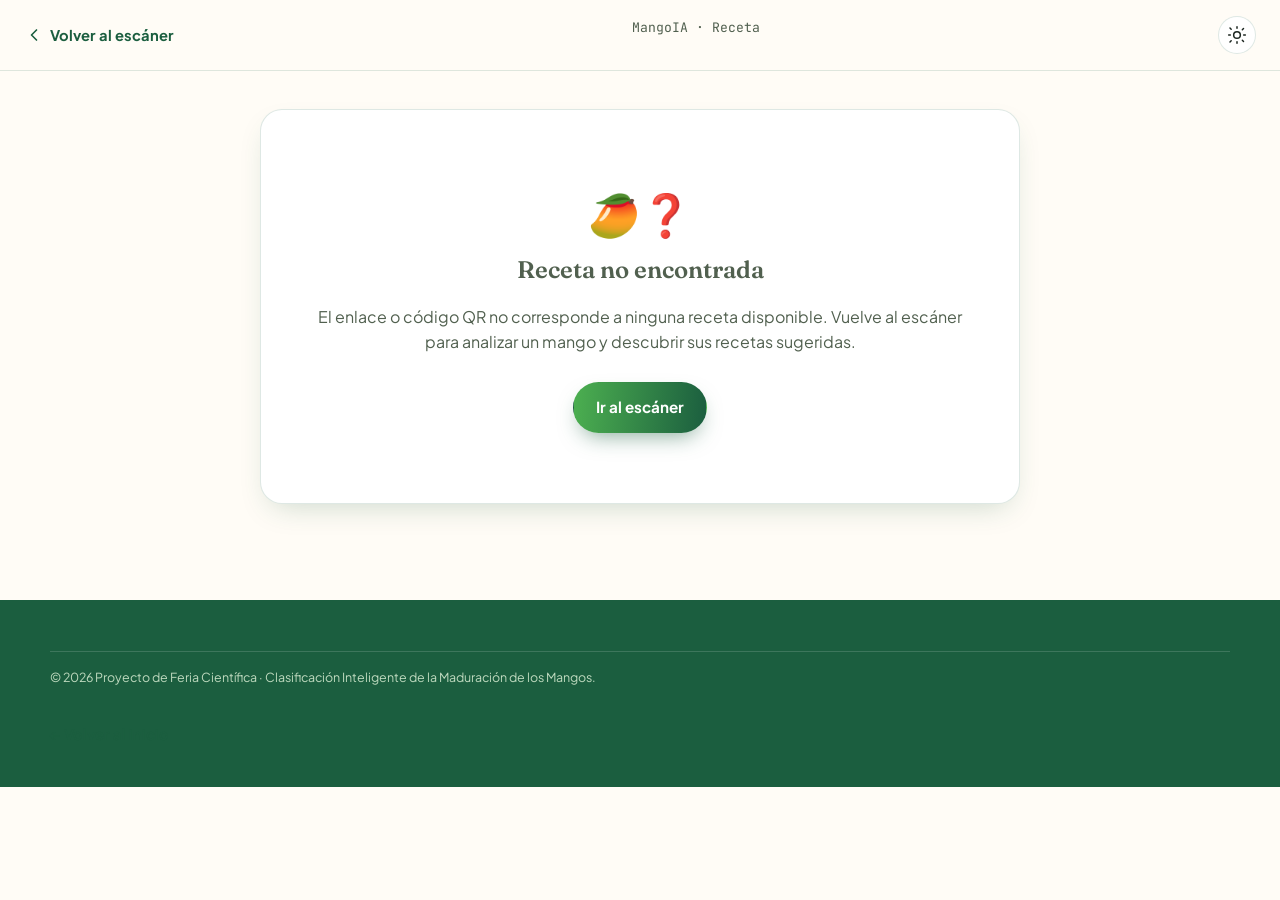
<file: receta.html>
<!DOCTYPE html>
<html lang="es">
<head>
  <meta charset="UTF-8" />
  <meta name="viewport" content="width=device-width, initial-scale=1.0" />
  <title>Receta · MangoIA</title>
  <meta name="description" content="Receta completa con ingredientes, materiales y procedimiento paso a paso." />

  <link rel="preconnect" href="https://fonts.googleapis.com">
  <link rel="preconnect" href="https://fonts.gstatic.com" crossorigin>
  <link href="https://fonts.googleapis.com/css2?family=Fraunces:ital,opsz,wght@0,9..144,300;0,9..144,500;0,9..144,600;0,9..144,700;1,9..144,500&family=Plus+Jakarta+Sans:wght@400;500;600;700;800&family=JetBrains+Mono:wght@400;500;600&display=swap" rel="stylesheet">

  <link rel="stylesheet" href="styles.css" />
</head>
<body class="scanner-body receta-body">

  <header class="scanner-bar">
    <a href="scanner.html" class="back-link">
      <svg viewBox="0 0 24 24" width="20" height="20"><path d="M15 18l-6-6 6-6" fill="none" stroke="currentColor" stroke-width="2" stroke-linecap="round" stroke-linejoin="round"/></svg>
      Volver al escáner
    </a>
    <p class="scanner-bar__title">MangoIA · Receta</p>
    <button id="themeToggle2" class="icon-btn" title="Cambiar tema" aria-label="Cambiar tema">
      <svg id="iconSun2" viewBox="0 0 24 24" width="20" height="20"><path d="M12 4V2M12 22v-2M4 12H2M22 12h-2M5 5 3.6 3.6M18.4 18.4 19.8 19.8M5 19l-1.4 1.4M18.4 5.6 19.8 4.2M12 8a4 4 0 100 8 4 4 0 000-8Z" stroke="currentColor" stroke-width="1.8" fill="none" stroke-linecap="round"/></svg>
      <svg id="iconMoon2" viewBox="0 0 24 24" width="20" height="20" style="display:none"><path d="M21 12.8A9 9 0 1111.2 3 7.2 7.2 0 0021 12.8Z" fill="currentColor"/></svg>
    </button>
  </header>

  <main class="scanner-main receta-main">
    <div id="recetaContainer" class="card recipe-detail-page">
      <p class="receta-loading">Cargando receta…</p>
    </div>
  </main>

  <footer class="footer footer--scanner">
    <div class="footer__inner">
      <p class="footer__copy">© <span id="footerYear2">2026</span> Proyecto de Feria Científica · Clasificación Inteligente de la Maduración de los Mangos.</p>
      <a href="index.html" class="back-link back-link--footer">← Volver al inicio</a>
    </div>
  </footer>

  <script src="recetas-data.js"></script>
  <script src="recipe-render.js"></script>
  <script src="script.js"></script>
  <script>
    (function () {
      const contenedor = document.getElementById("recetaContainer");
      const params = new URLSearchParams(window.location.search);
      const id = params.get("id");
      const receta = id && window.RECETAS_DB ? window.RECETAS_DB[id] : null;

      if (!receta) {
        contenedor.innerHTML = `
          <div class="receta-not-found">
            <span>🥭❓</span>
            <h2>Receta no encontrada</h2>
            <p>El enlace o código QR no corresponde a ninguna receta disponible. Vuelve al escáner para analizar un mango y descubrir sus recetas sugeridas.</p>
            <a href="scanner.html" class="btn btn--primary">Ir al escáner</a>
          </div>
        `;
        return;
      }

      document.title = receta.titulo + " · MangoIA";
      contenedor.innerHTML = renderRecipeDetailHTML(receta);
      generarQRparaReceta(receta);
    })();
  </script>
</body>
</html>
</file>
<file: styles.css>
/* =========================================================================
   MangoIA — Clasificación Inteligente de la Maduración de los Mangos
   Hoja de estilos global. Variables de tema (claro/oscuro), layout,
   componentes y animaciones. Compatible con index.html, scanner.html
   y receta.html.
   ========================================================================= */

/* ---------- Tokens de diseño (modo claro) ---------- */
:root{
  /* Paleta tropical */
  --green-deep:   #1B5E3F;
  --green-leaf:   #4CAF50;
  --yellow-mango: #FFC727;
  --orange-mango: #FF8A3D;
  --brown-bad:    #7A4B32;
  --cream:        #FFF8ED;

  /* Superficies y texto (claro) */
  --bg:           #FFFCF6;
  --bg-alt:       #FFF3DC;
  --surface:      #FFFFFF;
  --text:         #1C2620;
  --text-soft:    #51604F;
  --border:       rgba(27,94,63,0.14);
  --shadow:       0 12px 30px -12px rgba(27,94,63,0.25);

  /* Acentos */
  --accent:       var(--green-leaf);
  --accent-2:     var(--yellow-mango);
  --accent-3:     var(--orange-mango);

  /* Tipografía */
  --font-display: "Fraunces", serif;
  --font-body:    "Plus Jakarta Sans", system-ui, sans-serif;
  --font-mono:    "JetBrains Mono", monospace;

  --radius-lg: 22px;
  --radius-md: 14px;
  --radius-sm: 9px;

  color-scheme: light;
}

/* ---------- Tokens de diseño (modo oscuro) ---------- */
body.dark{
  --bg:           #0F1F17;
  --bg-alt:       #122A1E;
  --surface:      #15301F;
  --text:         #F3F4ED;
  --text-soft:    #AEC2AF;
  --border:       rgba(255,255,255,0.09);
  --shadow:       0 16px 34px -14px rgba(0,0,0,0.55);
  --cream:        #16321F;
  color-scheme: dark;
}

/* ---------- Reset básico ---------- */
*{box-sizing:border-box;}
html{scroll-behavior:smooth;}
body{
  margin:0;
  background:var(--bg);
  color:var(--text);
  font-family:var(--font-body);
  line-height:1.55;
  transition:background .35s ease,color .35s ease;
  -webkit-font-smoothing:antialiased;
}
img{max-width:100%;display:block;}
a{color:inherit;text-decoration:none;}
ul{margin:0;padding:0;}
h1,h2,h3,h4{font-family:var(--font-display);margin:0 0 .4em;line-height:1.15;font-weight:600;}
p{margin:0 0 1em;}
code{font-family:var(--font-mono);background:var(--bg-alt);padding:.15em .5em;border-radius:6px;font-size:.85em;}

@media (prefers-reduced-motion: reduce){
  *{animation-duration:0.001ms !important; animation-iteration-count:1 !important; transition-duration:0.001ms !important; scroll-behavior:auto !important;}
}

/* ---------- Utilidades ---------- */
.eyebrow{
  font-family:var(--font-mono);
  text-transform:uppercase;
  letter-spacing:.12em;
  font-size:.74rem;
  color:var(--green-deep);
  font-weight:600;
}
body.dark .eyebrow{color:var(--accent-2);}

.grad-text{
  background:linear-gradient(95deg,var(--green-leaf),var(--yellow-mango) 55%,var(--orange-mango));
  -webkit-background-clip:text;
  background-clip:text;
  color:transparent;
}

.card{
  background:var(--surface);
  border:1px solid var(--border);
  border-radius:var(--radius-lg);
  box-shadow:var(--shadow);
  padding:1.6rem;
}

.btn{
  display:inline-flex;align-items:center;gap:.55rem;
  font-family:var(--font-body);
  font-weight:700;
  font-size:.95rem;
  padding:.8rem 1.4rem;
  border-radius:999px;
  border:1.5px solid transparent;
  cursor:pointer;
  transition:transform .2s ease, box-shadow .2s ease, background .2s ease, color .2s ease;
}
.btn:hover{transform:translateY(-2px);}
.btn:active{transform:translateY(0);}
.btn:disabled{opacity:.5;cursor:not-allowed;transform:none;}
.btn--primary{
  background:linear-gradient(95deg,var(--green-leaf),var(--green-deep));
  color:#fff;
  box-shadow:0 10px 22px -8px rgba(27,94,63,0.55);
}
.btn--secondary{
  background:linear-gradient(95deg,var(--yellow-mango),var(--orange-mango));
  color:#28210a;
  box-shadow:0 10px 22px -8px rgba(255,138,61,0.45);
}
.btn--ghost{
  background:transparent;
  border-color:var(--border);
  color:var(--text);
}
.btn--ghost:hover{border-color:var(--green-leaf);}
.btn--lg{padding:1rem 1.8rem;font-size:1.02rem;}
.btn--sm{padding:.5rem .9rem;font-size:.8rem;}

.icon-btn{
  display:inline-flex;align-items:center;justify-content:center;
  width:38px;height:38px;border-radius:50%;
  border:1px solid var(--border);
  background:var(--surface);
  color:var(--text);
  cursor:pointer;
  transition:background .2s ease, transform .2s ease;
}
.icon-btn:hover{transform:rotate(15deg);}

/* fade-up reveal on scroll */
.fade-up{
  opacity:0;
  transform:translateY(22px);
  transition:opacity .7s ease, transform .7s ease;
}
.fade-up.is-visible{opacity:1;transform:translateY(0);}

/* ============================== NAVBAR ============================== */
.navbar{
  position:fixed;top:0;left:0;right:0;z-index:100;
  background:color-mix(in srgb, var(--bg) 82%, transparent);
  backdrop-filter:blur(10px);
  border-bottom:1px solid var(--border);
}
.navbar__inner{
  max-width:1180px;margin:0 auto;padding:.8rem 1.5rem;
  display:flex;align-items:center;justify-content:space-between;gap:1rem;
}
.navbar__brand{display:flex;align-items:center;gap:.55rem;}
.navbar__title{font-family:var(--font-display);font-weight:600;font-size:1.18rem;}
.navbar__links{display:flex;gap:1.6rem;font-weight:600;font-size:.92rem;}
.navbar__links a{position:relative;padding:.2rem 0;color:var(--text-soft);transition:color .2s;}
.navbar__links a:hover{color:var(--green-deep);}
body.dark .navbar__links a:hover{color:var(--accent-2);}
.navbar__actions{display:flex;align-items:center;gap:.6rem;}
.hamburger{display:none;flex-direction:column;gap:4px;background:none;border:none;cursor:pointer;padding:6px;}
.hamburger span{width:22px;height:2px;background:var(--text);border-radius:2px;transition:.25s;}

/* ============================== HERO ============================== */
.hero{
  position:relative;
  padding:7.5rem 1.5rem 4rem;
  overflow:hidden;
  min-height:92vh;
  display:flex;align-items:center;
}
.hero__bg{
  position:absolute;inset:0;z-index:-1;
  background:
    radial-gradient(circle at 85% 15%, color-mix(in srgb, var(--yellow-mango) 35%, transparent), transparent 60%),
    radial-gradient(circle at 10% 90%, color-mix(in srgb, var(--green-leaf) 28%, transparent), transparent 55%),
    var(--bg);
}
.hero__inner{
  max-width:1180px;margin:0 auto;width:100%;
  display:grid;grid-template-columns:1.15fr .85fr;gap:3rem;align-items:center;
}
.hero__title{font-size:clamp(2.1rem,4.6vw,3.4rem);letter-spacing:-.01em;}
.hero__subtitle{font-size:1.05rem;color:var(--text-soft);max-width:46ch;}
.hero__cta{display:flex;gap:1rem;flex-wrap:wrap;margin:1.6rem 0;}
.hero__scale{
  display:flex;gap:0;border-radius:999px;overflow:hidden;width:fit-content;
  font-family:var(--font-mono);font-size:.7rem;font-weight:600;letter-spacing:.03em;
  border:1px solid var(--border);
}
.hero__scale span{padding:.5rem .9rem;color:#1d1d1d;}
.hero__scale span:nth-child(1){background:var(--green-leaf);color:#fff;}
.hero__scale span:nth-child(2){background:var(--yellow-mango);}
.hero__scale span:nth-child(3){background:var(--orange-mango);}
.hero__scale span:nth-child(4){background:var(--brown-bad);color:#fff;}

.hero__art{display:flex;justify-content:center;}
.mango-illustration{width:min(100%,380px);filter:drop-shadow(0 25px 35px rgba(27,94,63,.28));}
.mango-leaf{transform-origin:222px 65px;animation:sway 4s ease-in-out infinite;}
.mango-body{animation:float 6s ease-in-out infinite;}
@keyframes sway{0%,100%{transform:rotate(-4deg);}50%{transform:rotate(4deg);}}
@keyframes float{0%,100%{transform:translateY(0);}50%{transform:translateY(-10px);}}

.scroll-cue{
  position:absolute;bottom:1.6rem;left:50%;transform:translateX(-50%);
  color:var(--text-soft);animation:bounce 2s infinite;
}
@keyframes bounce{0%,100%{transform:translate(-50%,0);}50%{transform:translate(-50%,8px);}}

/* ============================== SECTIONS ============================== */
.section{padding:6rem 1.5rem;max-width:1180px;margin:0 auto;}
.section--alt{background:var(--bg-alt);max-width:none;border-radius:0;}
.section--alt > *{max-width:1180px;margin-left:auto;margin-right:auto;}
.section--detector{padding-top:6rem;}
.section__head{max-width:760px;margin:0 auto 2.6rem;text-align:center;}
.section__head h2{font-size:clamp(1.8rem,3.4vw,2.5rem);}
.section__lead{color:var(--text-soft);font-size:1.02rem;}

/* Detector cards */
.detector-grid{
  display:grid;grid-template-columns:repeat(4,1fr);gap:1.2rem;margin-bottom:2.6rem;
}
.detector-card{
  background:var(--surface);border:1px solid var(--border);border-radius:var(--radius-md);
  padding:1.4rem;text-align:left;transition:transform .25s ease, box-shadow .25s ease;
}
.detector-card:hover{transform:translateY(-5px);box-shadow:var(--shadow);}
.detector-card__icon{font-size:1.7rem;margin-bottom:.5rem;}
.detector-card h3{font-size:1.04rem;}
.detector-card p{color:var(--text-soft);font-size:.92rem;margin:0;}

.detector-cta{
  display:flex;flex-direction:column;align-items:center;gap:.7rem;text-align:center;
  padding:2.2rem;border-radius:var(--radius-lg);
  background:linear-gradient(120deg, color-mix(in srgb, var(--green-leaf) 16%, transparent), color-mix(in srgb, var(--yellow-mango) 18%, transparent));
  border:1px solid var(--border);
}
.detector-cta__hint{color:var(--text-soft);font-size:.88rem;}

/* Charts / tables */
.charts-grid{display:grid;grid-template-columns:1fr 1fr;gap:1.4rem;margin-bottom:1.6rem;}
.chart-card h3{font-size:1.02rem;}
.table-card h3{font-size:1.05rem;}
.table-scroll{overflow-x:auto;}
table{width:100%;border-collapse:collapse;font-size:.92rem;min-width:560px;}
th,td{text-align:left;padding:.6rem .7rem;border-bottom:1px solid var(--border);}
th{font-family:var(--font-mono);font-size:.74rem;letter-spacing:.04em;text-transform:uppercase;color:var(--text-soft);}
.tag{padding:.22rem .6rem;border-radius:999px;font-size:.78rem;font-weight:700;}
.tag--ok{background:color-mix(in srgb, var(--green-leaf) 22%, transparent);color:var(--green-deep);}
body.dark .tag--ok{color:#8FE39A;}
.tag--warn{background:color-mix(in srgb, var(--orange-mango) 26%, transparent);color:#9A4B12;}
body.dark .tag--warn{color:#FFC59B;}
.table-note{color:var(--text-soft);font-size:.82rem;margin:.8rem 0 0;}

.treatments{margin-top:2.4rem;}
.treatments h3{text-align:center;margin-bottom:1.4rem;font-size:1.2rem;}
.treatments-grid{display:grid;grid-template-columns:repeat(3,1fr);gap:1.2rem;}
.treatment-card__chip{display:inline-block;color:#fff;font-size:.74rem;font-weight:700;padding:.2rem .65rem;border-radius:999px;margin-bottom:.7rem;}
.treatment-card h4{font-size:1.02rem;}
.treatment-card p{color:var(--text-soft);font-size:.9rem;}
.treatment-card ul{list-style:none;font-size:.88rem;}
.treatment-card li{padding:.25rem 0;border-top:1px dashed var(--border);}
.treatment-card li:first-child{border-top:none;}

/* Gallery */
.gallery-grid{display:grid;grid-template-columns:repeat(3,1fr);gap:1.1rem;}
.gallery-item{
  margin:0;border-radius:var(--radius-md);overflow:hidden;border:1px dashed var(--border);
}
.gallery-item.placeholder{
  aspect-ratio:4/3;display:flex;flex-direction:column;align-items:center;justify-content:center;gap:.4rem;
  background:var(--bg-alt);color:var(--text-soft);
}
.gallery-item.placeholder span{font-size:2.1rem;}
.gallery-item.placeholder p{margin:0;font-size:.85rem;font-weight:600;}
.gallery-item img{width:100%;height:100%;object-fit:cover;}

/* Credits */
.credits-grid{display:grid;grid-template-columns:repeat(3,1fr);gap:1.2rem;}
.credit-card h3{font-size:1rem;font-family:var(--font-mono);text-transform:uppercase;letter-spacing:.05em;color:var(--text-soft);}
.credit-list{list-style:none;font-size:1rem;}
.credit-list li{padding:.45rem 0;border-top:1px dashed var(--border);font-weight:600;}
.credit-list li:first-child{border-top:none;}
.credit-big{font-family:var(--font-display);font-size:1.6rem;font-weight:600;margin:0 0 .2rem;}

/* ============================== FOOTER ============================== */
.footer{background:var(--green-deep);color:#EFF7EC;padding:2.6rem 1.5rem;margin-top:2rem;}
.footer__inner{max-width:1180px;margin:0 auto;display:flex;flex-wrap:wrap;gap:1.4rem;justify-content:space-between;align-items:center;}
.footer__brand{font-family:var(--font-display);font-size:1.2rem;margin:0;}
.footer__tag{margin:.2rem 0 0;font-size:.85rem;color:#CFE6CE;}
.footer__links{display:flex;gap:1.1rem;font-size:.88rem;flex-wrap:wrap;}
.footer__links a{opacity:.85;}
.footer__links a:hover{opacity:1;text-decoration:underline;}
.footer__copy{width:100%;font-size:.78rem;color:#BFDABF;border-top:1px solid rgba(255,255,255,.15);padding-top:1rem;margin-top:.6rem;}
.footer--scanner .footer__inner{justify-content:space-between;}

/* =========================================================================
   PÁGINA DEL ESCÁNER (scanner.html)
   ========================================================================= */
.scanner-bar{
  position:sticky;top:0;z-index:50;
  display:flex;align-items:center;justify-content:space-between;
  padding:1rem 1.5rem;
  background:color-mix(in srgb, var(--bg) 85%, transparent);
  backdrop-filter:blur(10px);
  border-bottom:1px solid var(--border);
}
.back-link{display:flex;align-items:center;gap:.4rem;font-weight:700;font-size:.92rem;color:var(--green-deep);}
body.dark .back-link{color:var(--accent-2);}
.scanner-bar__title{font-family:var(--font-mono);font-size:.82rem;color:var(--text-soft);}

.scanner-main{max-width:1180px;margin:0 auto;padding:2.4rem 1.5rem 4rem;}
.scanner-head{max-width:680px;margin:0 auto 2.4rem;text-align:center;}
.scanner-head h1{font-size:clamp(1.9rem,3.6vw,2.6rem);}

.scanner-grid{display:grid;grid-template-columns:1fr 1fr;gap:1.4rem;align-items:start;}
.scanner-panel{display:flex;flex-direction:column;gap:1rem;}

.mode-switch{display:flex;gap:.5rem;background:var(--bg-alt);border-radius:999px;padding:.3rem;}
.mode-switch__btn{
  flex:1;border:none;background:transparent;padding:.55rem 1rem;border-radius:999px;
  font-weight:700;font-size:.88rem;color:var(--text-soft);cursor:pointer;transition:.2s;
}
.mode-switch__btn.is-active{background:var(--surface);color:var(--green-deep);box-shadow:0 4px 10px -4px rgba(0,0,0,.2);}
body.dark .mode-switch__btn.is-active{color:var(--accent-2);}

.camera-select-bar{
  display:flex;align-items:center;gap:.6rem;flex-wrap:wrap;
  font-size:.85rem;color:var(--text-soft);
}
.camera-select-bar label{font-weight:700;flex-shrink:0;}
.camera-select-bar select{
  flex:1;min-width:0;padding:.55rem .7rem;border-radius:var(--radius-sm);
  border:1px solid var(--border);background:var(--surface);color:var(--text);
  font-family:var(--font-body);font-size:.88rem;cursor:pointer;
}
.camera-select-bar select:disabled{opacity:.6;cursor:not-allowed;}
.camera-select-bar .icon-btn{width:34px;height:34px;flex-shrink:0;}

.media-frame{
  position:relative;border-radius:var(--radius-md);background:var(--bg-alt);
  min-height:300px;display:flex;align-items:center;justify-content:center;overflow:hidden;
  border:1px solid var(--border);
}
.media-frame__placeholder{color:var(--text-soft);font-size:.9rem;text-align:center;padding:1rem;max-width:80%;}
.webcam-container{display:flex;align-items:center;justify-content:center;width:100%;}
.webcam-container canvas{border-radius:var(--radius-md);max-width:100%;}

.upload-drop{
  display:flex;flex-direction:column;align-items:center;gap:.5rem;
  padding:2rem;cursor:pointer;color:var(--text-soft);text-align:center;width:100%;
}
.upload-drop:hover{color:var(--green-deep);}
.upload-drop small{font-size:.76rem;}
#uploadedPreview{max-height:340px;width:auto;margin:0 auto;border-radius:var(--radius-md);}

.scanner-controls{display:flex;gap:.7rem;flex-wrap:wrap;}

.live-indicator{display:flex;align-items:center;gap:.5rem;font-family:var(--font-mono);font-size:.8rem;color:var(--green-deep);}
body.dark .live-indicator{color:var(--accent-2);}
.live-indicator .dot{width:9px;height:9px;border-radius:50%;background:var(--green-leaf);animation:pulse 1.2s infinite;}
@keyframes pulse{0%{box-shadow:0 0 0 0 rgba(76,175,80,.6);}70%{box-shadow:0 0 0 8px rgba(76,175,80,0);}100%{box-shadow:0 0 0 0 rgba(76,175,80,0);}}

.results-title{font-size:1.1rem;}
.result-empty{display:flex;flex-direction:column;align-items:center;gap:.6rem;text-align:center;color:var(--text-soft);padding:2.4rem 1rem;}
.result-empty span{font-size:2.4rem;}

.result-main{padding-bottom:1rem;border-bottom:1px solid var(--border);margin-bottom:1rem;}
.result-main__label{display:flex;align-items:baseline;justify-content:space-between;gap:.6rem;}
.result-main__name{font-family:var(--font-display);font-size:1.7rem;font-weight:700;}
.result-main__confidence{font-family:var(--font-mono);font-size:1.1rem;color:var(--green-deep);font-weight:600;}
body.dark .result-main__confidence{color:var(--accent-2);}
.result-main__taste{margin:.4rem 0 0;font-size:.95rem;color:var(--text-soft);}

.prob-bars{display:flex;flex-direction:column;gap:.65rem;margin-bottom:1.4rem;}
.prob-bar__head{display:flex;justify-content:space-between;font-size:.84rem;font-weight:600;margin-bottom:.25rem;}
.prob-bar__head span:last-child{font-family:var(--font-mono);color:var(--text-soft);}
.prob-bar__track{height:9px;border-radius:999px;background:var(--bg-alt);overflow:hidden;}
.prob-bar__fill{height:100%;width:0%;border-radius:999px;transition:width .5s cubic-bezier(.3,.9,.3,1);}

.ripeness-meter{margin-bottom:1.4rem;}
.ripeness-meter h4{font-size:.95rem;margin-bottom:.6rem;}
.ripeness-track{
  position:relative;height:14px;border-radius:999px;overflow:visible;
  background:linear-gradient(90deg,var(--green-leaf) 0%, var(--yellow-mango) 33%, var(--orange-mango) 66%, var(--brown-bad) 100%);
}
.ripeness-track__fill{display:none;} /* el degradado fijo ya representa la escala completa */
.ripeness-track__marker{
  position:absolute;top:-5px;left:0%;width:4px;height:24px;background:var(--text);
  border-radius:3px;transition:left .6s cubic-bezier(.3,.9,.3,1);
  box-shadow:0 0 0 3px var(--surface);
}
.ripeness-labels{display:flex;justify-content:space-between;font-size:.72rem;color:var(--text-soft);margin-top:.5rem;font-family:var(--font-mono);}

.recipes h4{font-size:.95rem;margin-bottom:.6rem;}
.recipes__list{list-style:none;display:flex;flex-direction:column;gap:.5rem;}

/* Tarjeta de receta sugerida (dentro de recipes__list) */
.recipes__list li.recipe-item{
  background:var(--bg-alt);border-radius:var(--radius-sm);padding:.7rem .8rem;font-size:.88rem;
  display:flex;gap:.6rem;align-items:center;justify-content:space-between;flex-wrap:wrap;
}
.recipe-item__info{display:flex;align-items:center;gap:.55rem;min-width:0;}
.recipe-item__emoji{font-size:1.2rem;flex-shrink:0;}
.recipe-item__nombre{font-weight:600;line-height:1.3;}
.recipe-item__btn{flex-shrink:0;white-space:nowrap;}

/* Fallback: mensajes simples (sin receta, sin detección, etc.) siguen viéndose igual */
.recipes__list li:not(.recipe-item){
  background:var(--bg-alt);border-radius:var(--radius-sm);padding:.6rem .8rem;font-size:.88rem;
  display:flex;gap:.5rem;align-items:flex-start;
}
.recipes__list li:not(.recipe-item)::before{content:"🍽️";flex-shrink:0;}

.model-note{text-align:center;color:var(--text-soft);font-size:.78rem;margin-top:2rem;}

/* =========================================================================
   MODAL "VER RECETA COMPLETA" (scanner.html)
   ========================================================================= */
body.modal-open{overflow:hidden;}

.recipe-modal-overlay{
  position:fixed;inset:0;z-index:200;
  display:flex;align-items:flex-start;justify-content:center;
  padding:3.5rem 1.2rem;overflow-y:auto;
  background:rgba(10,20,14,0.55);
  backdrop-filter:blur(3px);
  opacity:0;pointer-events:none;
  transition:opacity .25s ease;
}
.recipe-modal-overlay.is-open{opacity:1;pointer-events:auto;}

.recipe-modal{
  position:relative;
  width:100%;max-width:820px;
  background:var(--surface);
  border-radius:var(--radius-lg);
  box-shadow:0 30px 60px -20px rgba(0,0,0,.45);
  border:1px solid var(--border);
  transform:translateY(14px) scale(.98);
  transition:transform .25s ease;
}
.recipe-modal-overlay.is-open .recipe-modal{transform:translateY(0) scale(1);}

.recipe-modal__close{
  position:absolute;top:1rem;right:1rem;z-index:2;
  width:38px;height:38px;border-radius:50%;
  border:1px solid var(--border);background:var(--surface);color:var(--text);
  font-size:1rem;cursor:pointer;
  display:flex;align-items:center;justify-content:center;
  box-shadow:0 6px 14px -6px rgba(0,0,0,.3);
}
.recipe-modal__close:hover{background:var(--bg-alt);}

.recipe-modal__body{padding:1.6rem;max-height:88vh;overflow-y:auto;}

/* =========================================================================
   DETALLE DE RECETA (compartido: modal en scanner.html y receta.html)
   ========================================================================= */
.recipe-detail__cover{
  border-radius:var(--radius-md);
  border:1px solid var(--border);
  min-height:150px;
  display:flex;align-items:center;justify-content:center;
  padding:1rem;margin-bottom:1.2rem;
  overflow:hidden;
}
.recipe-detail__cover-svg{width:100%;max-width:280px;height:auto;}

.recipe-detail__titulo{font-size:1.5rem;margin-bottom:.3rem;padding-right:2.4rem;}
.recipe-detail__desc{color:var(--text-soft);font-size:.96rem;}

.recipe-detail__meta{
  display:grid;grid-template-columns:repeat(3,1fr);gap:.7rem;margin:1.1rem 0 1.5rem;
}
.recipe-detail__meta-item{
  background:var(--bg-alt);border-radius:var(--radius-sm);padding:.8rem .5rem;
  text-align:center;display:flex;flex-direction:column;gap:.15rem;
}
.recipe-detail__meta-item span{font-size:1.3rem;}
.recipe-detail__meta-item strong{font-size:.92rem;}
.recipe-detail__meta-item small{color:var(--text-soft);font-size:.72rem;}

.recipe-detail__grid{display:grid;grid-template-columns:1fr 1fr;gap:1.8rem;margin-bottom:1.2rem;}
.recipe-detail__grid h3{font-size:1rem;margin-bottom:.7rem;}

.recipe-detail__ing-list{list-style:none;display:flex;flex-direction:column;gap:.45rem;margin-bottom:1.3rem;}
.recipe-detail__ing{
  display:flex;gap:.6rem;align-items:baseline;
  background:var(--bg-alt);border-radius:var(--radius-sm);padding:.5rem .7rem;font-size:.86rem;
}
.recipe-detail__ing-cant{font-family:var(--font-mono);font-weight:700;color:var(--green-deep);flex-shrink:0;min-width:3.6em;}
body.dark .recipe-detail__ing-cant{color:var(--accent-2);}

.recipe-detail__utensilios{list-style:disc;padding-left:1.2rem;display:flex;flex-direction:column;gap:.3rem;font-size:.88rem;color:var(--text-soft);}

.recipe-detail__pasos{list-style:none;display:flex;flex-direction:column;gap:.8rem;padding:0;counter-reset:paso;}
.recipe-detail__paso{display:flex;gap:.7rem;align-items:flex-start;font-size:.92rem;}
.recipe-detail__paso-num{
  flex-shrink:0;width:24px;height:24px;border-radius:50%;
  background:var(--recipe-color, var(--green-leaf));color:#fff;
  font-family:var(--font-mono);font-size:.76rem;font-weight:700;
  display:flex;align-items:center;justify-content:center;
}

.recipe-detail__notas{
  background:var(--bg-alt);border-left:3px solid var(--recipe-color, var(--green-leaf));
  border-radius:var(--radius-sm);padding:.7rem .9rem;font-size:.88rem;color:var(--text-soft);
}

.recipe-detail__qr{
  margin-top:1.6rem;padding-top:1.4rem;border-top:1px dashed var(--border);
  display:flex;flex-direction:column;align-items:center;text-align:center;gap:.4rem;
}
.recipe-detail__qr h3{font-size:1rem;margin-bottom:.1rem;}
.recipe-detail__qr p{color:var(--text-soft);font-size:.86rem;max-width:36ch;margin-bottom:.4rem;}
.recipe-detail__qr-box{
  background:#fff;padding:.7rem;border-radius:var(--radius-sm);
  border:1px solid var(--border);box-shadow:var(--shadow);
  display:flex;align-items:center;justify-content:center;
  min-width:168px;min-height:168px;
}
.recipe-detail__qr-box img{border-radius:4px;}
.recipe-detail__qr-error{
  margin:0;font-size:.78rem;color:var(--text-soft);max-width:16ch;text-align:center;
}
.recipe-detail__qr-link{
  font-family:var(--font-mono);font-size:.72rem;color:var(--text-soft);
  word-break:break-all;max-width:40ch;
}
.recipe-detail__qr-link:hover{color:var(--green-deep);text-decoration:underline;}
body.dark .recipe-detail__qr-link:hover{color:var(--accent-2);}

/* =========================================================================
   PÁGINA INDEPENDIENTE DE RECETA (receta.html — destino del código QR)
   ========================================================================= */
.receta-main{padding-top:2.4rem;}
.recipe-detail-page{max-width:760px;margin:0 auto;padding:1.8rem;}
.receta-loading{text-align:center;color:var(--text-soft);padding:2rem 0;}

.receta-not-found{
  display:flex;flex-direction:column;align-items:center;gap:.7rem;text-align:center;
  padding:2.6rem 1rem;color:var(--text-soft);
}
.receta-not-found span{font-size:2.6rem;}

/* ============================== RESPONSIVE ============================== */
@media (max-width: 980px){
  .hero__inner{grid-template-columns:1fr;text-align:center;}
  .hero__cta{justify-content:center;}
  .hero__scale{margin:0 auto;}
  .detector-grid{grid-template-columns:repeat(2,1fr);}
  .charts-grid{grid-template-columns:1fr;}
  .treatments-grid{grid-template-columns:1fr;}
  .credits-grid{grid-template-columns:1fr;}
  .scanner-grid{grid-template-columns:1fr;}
  .recipe-detail__grid{grid-template-columns:1fr;}
}

@media (max-width: 720px){
  .navbar__links{
    position:fixed;inset:64px 0 0 0;height:0;overflow:hidden;
    flex-direction:column;background:var(--bg);padding:0 1.5rem;gap:1.4rem;
    transition:height .3s ease;border-top:1px solid var(--border);
  }
  .navbar__links.is-open{height:calc(100vh - 64px);padding-top:1.6rem;}
  .hamburger{display:flex;}
  .gallery-grid{grid-template-columns:repeat(2,1fr);}
  .detector-grid{grid-template-columns:1fr;}
  .footer__inner{flex-direction:column;align-items:flex-start;text-align:left;}
  .recipe-item__btn{width:100%;justify-content:center;}
  .recipe-item__info{width:100%;}
}

@media (max-width: 460px){
  .gallery-grid{grid-template-columns:1fr;}
  .hero{padding-top:6.5rem;}
  .scanner-controls{flex-direction:column;}
  .scanner-controls .btn{width:100%;justify-content:center;}
  .recipe-modal-overlay{padding:1.2rem .6rem;}
  .recipe-modal__body{padding:1.2rem;}
  .recipe-detail__meta{grid-template-columns:1fr;}
}
</file>
